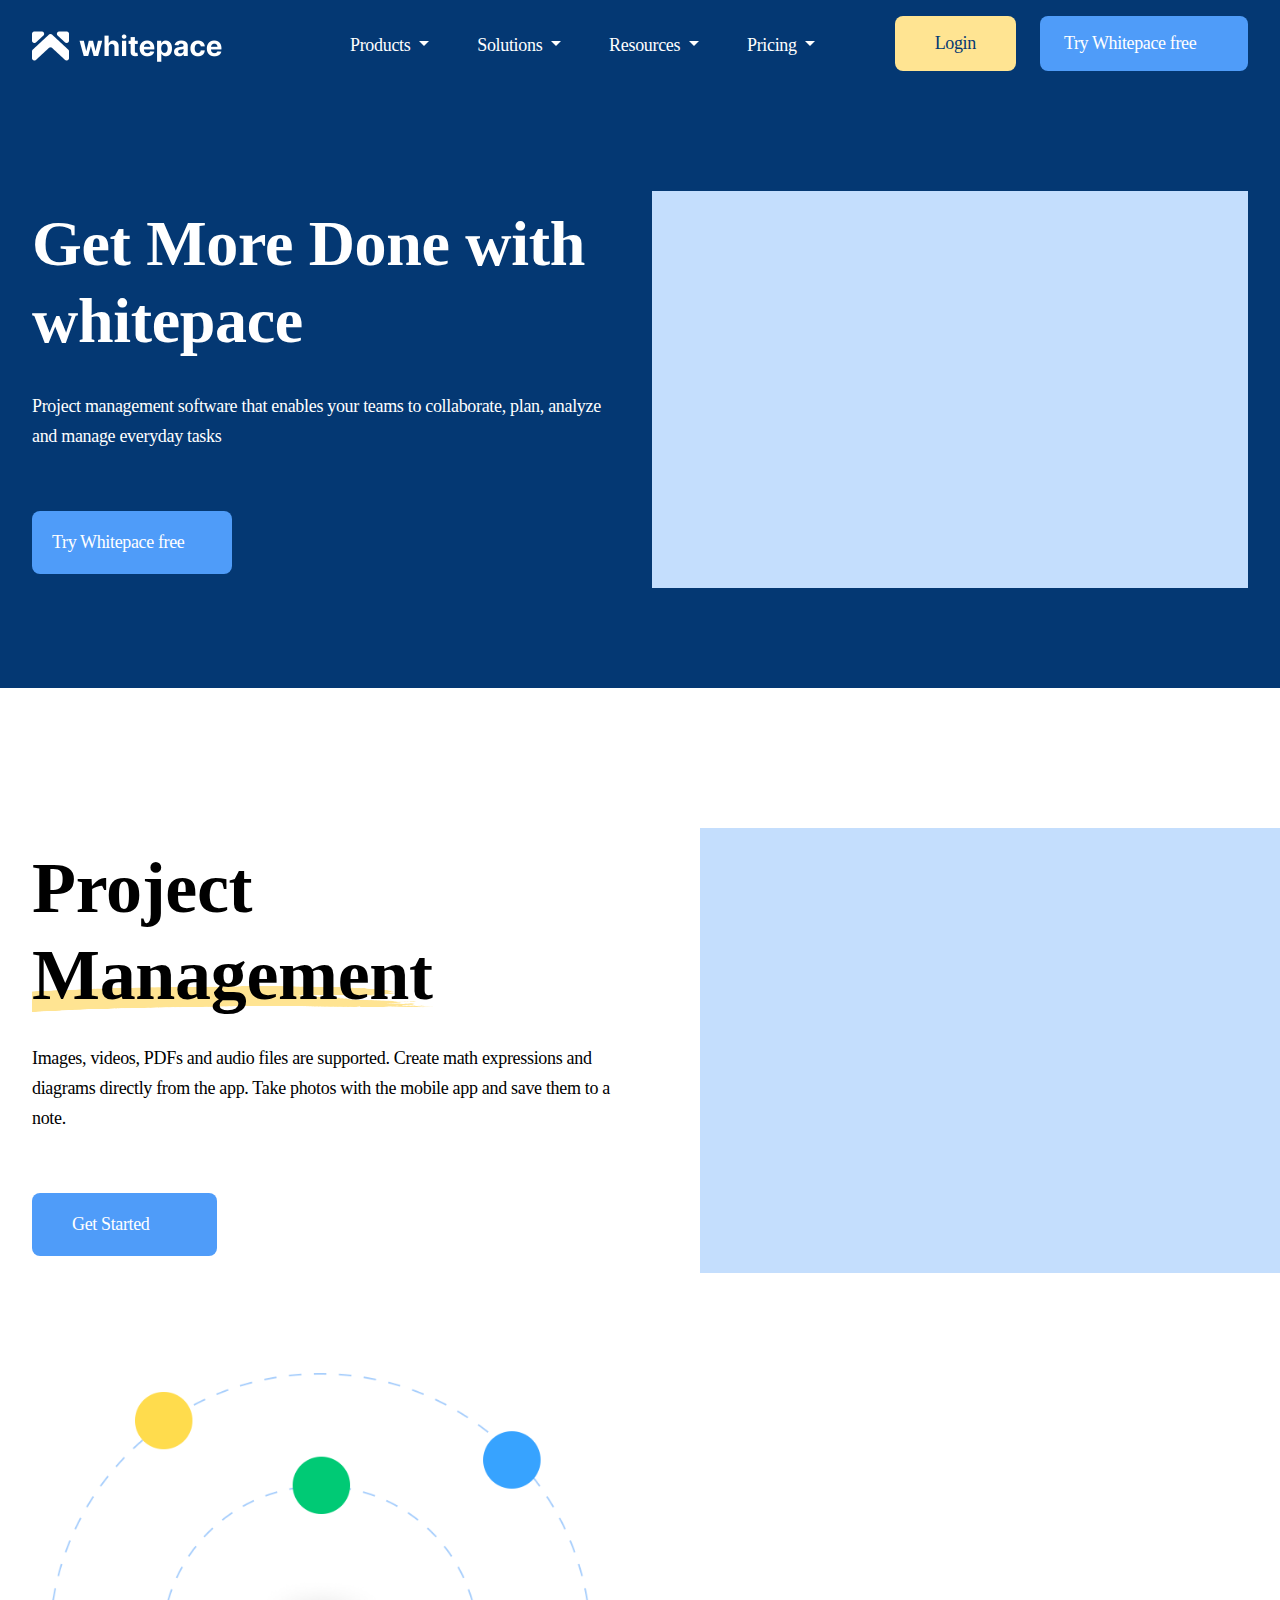
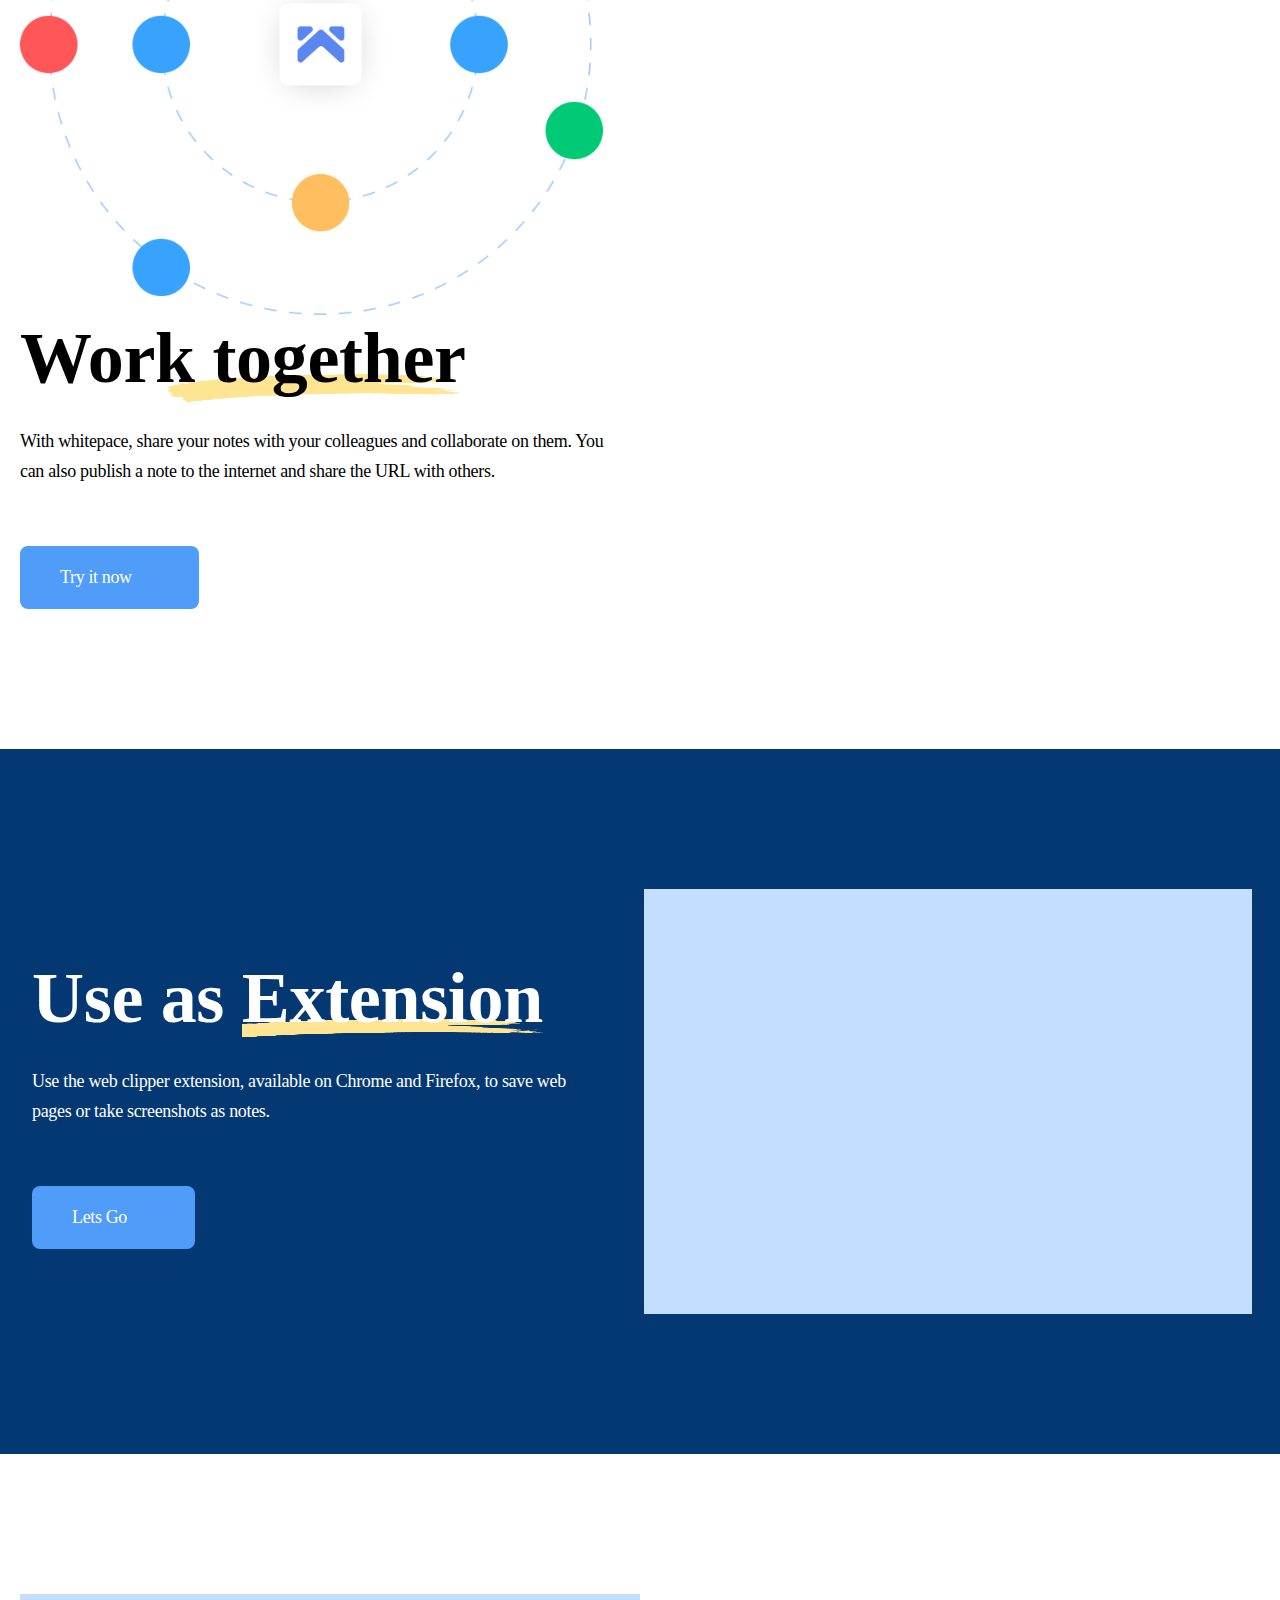
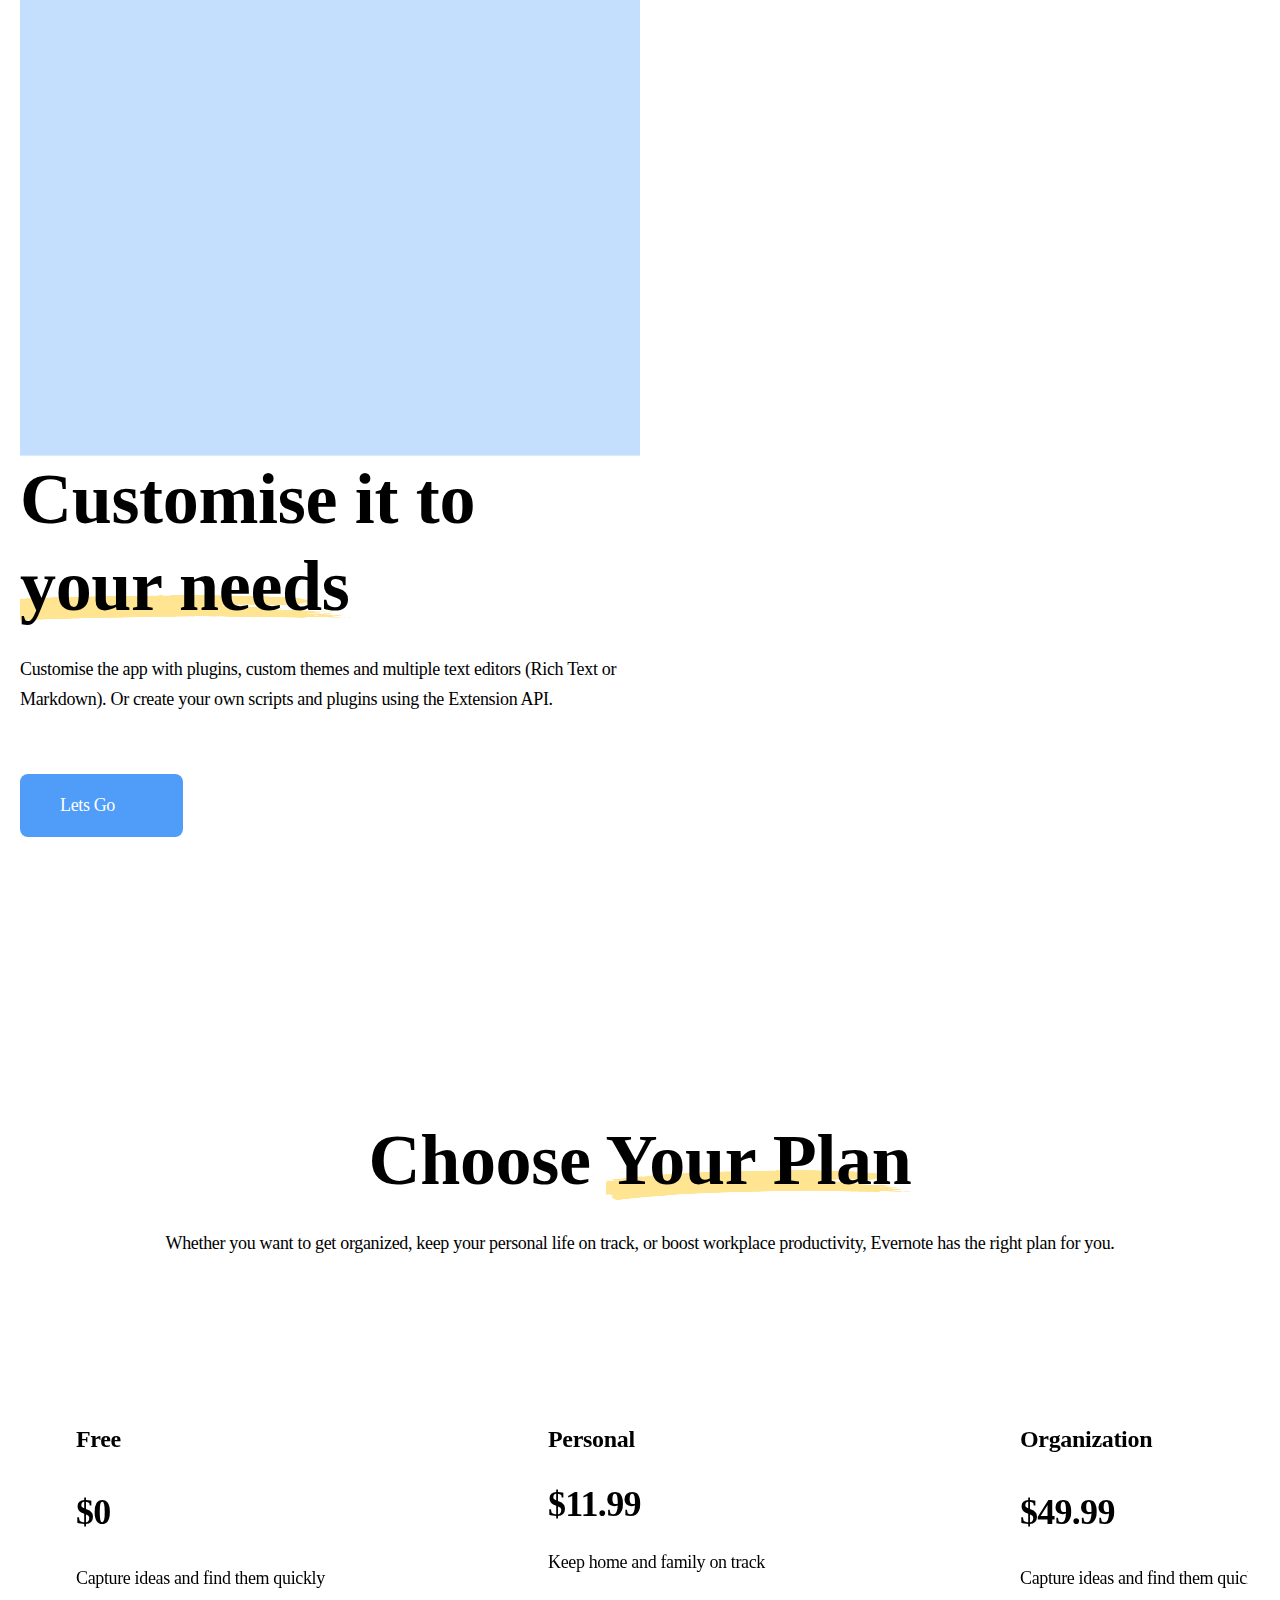
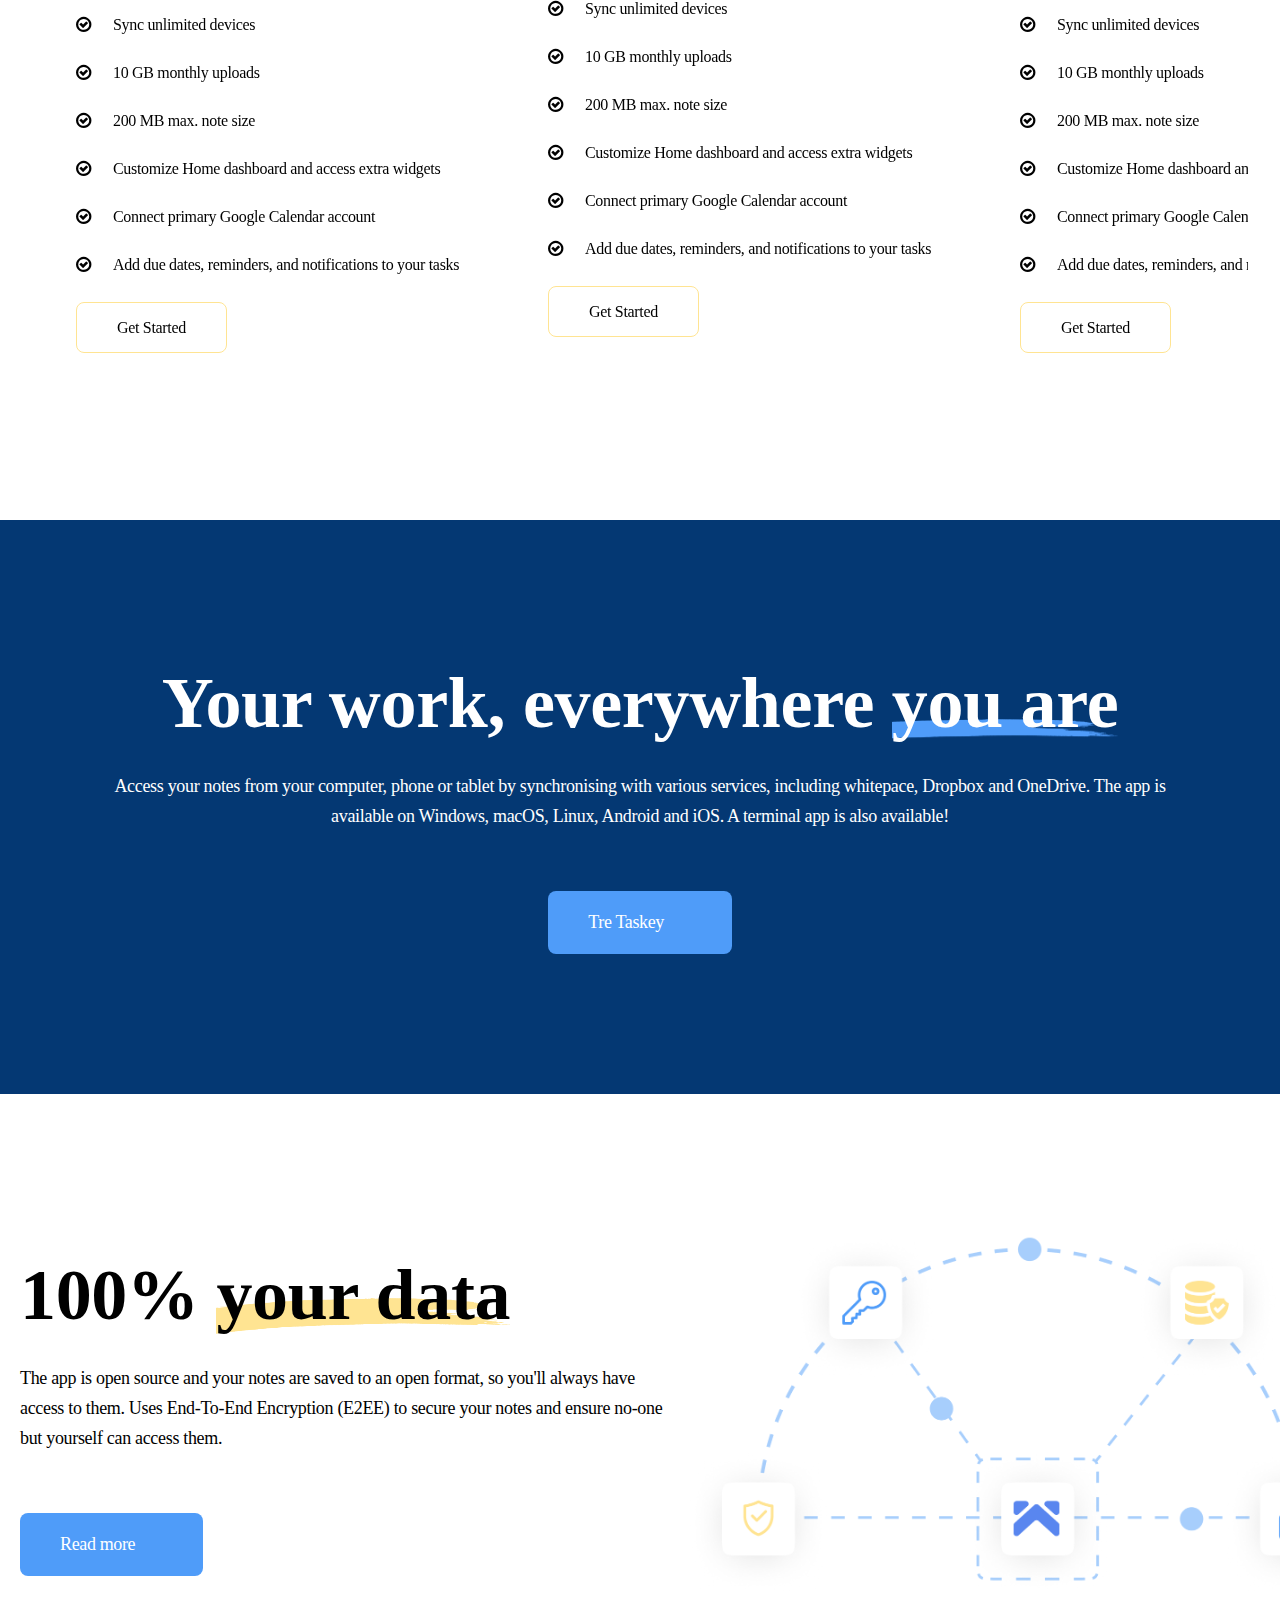
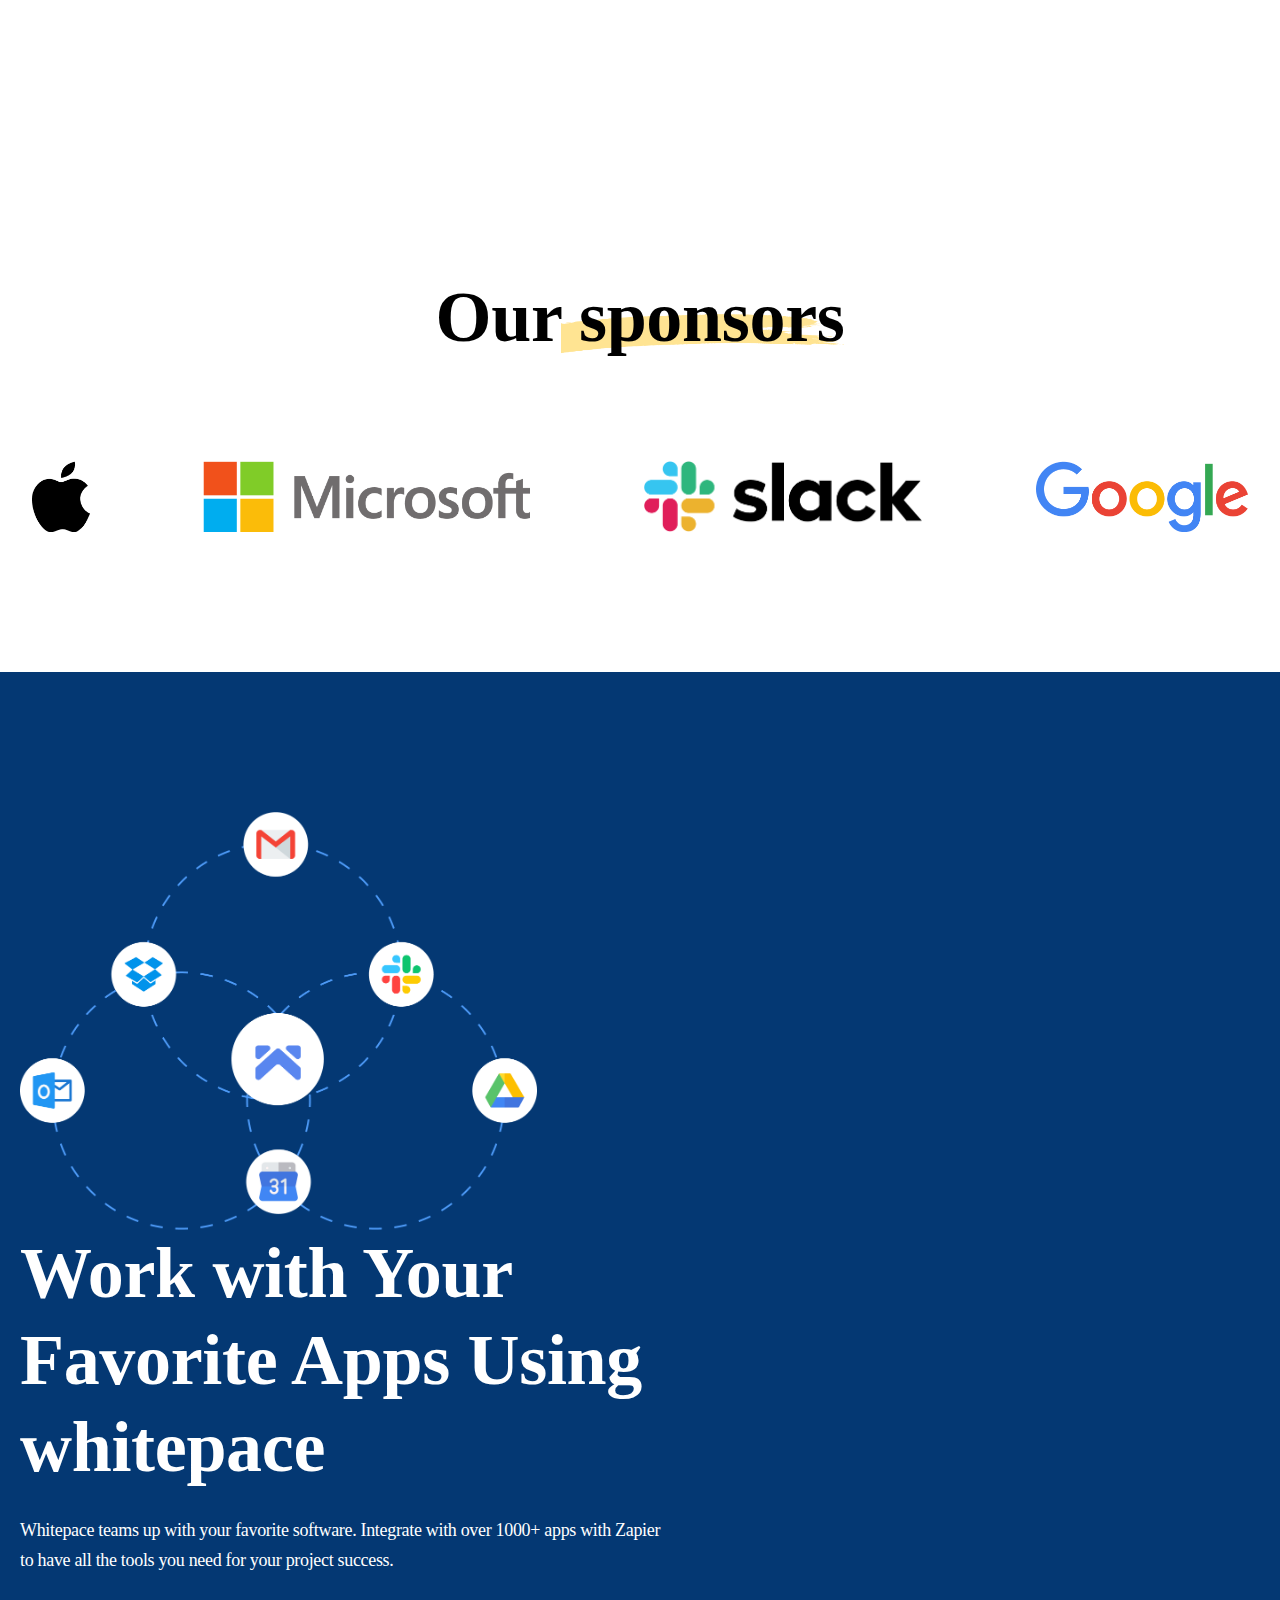
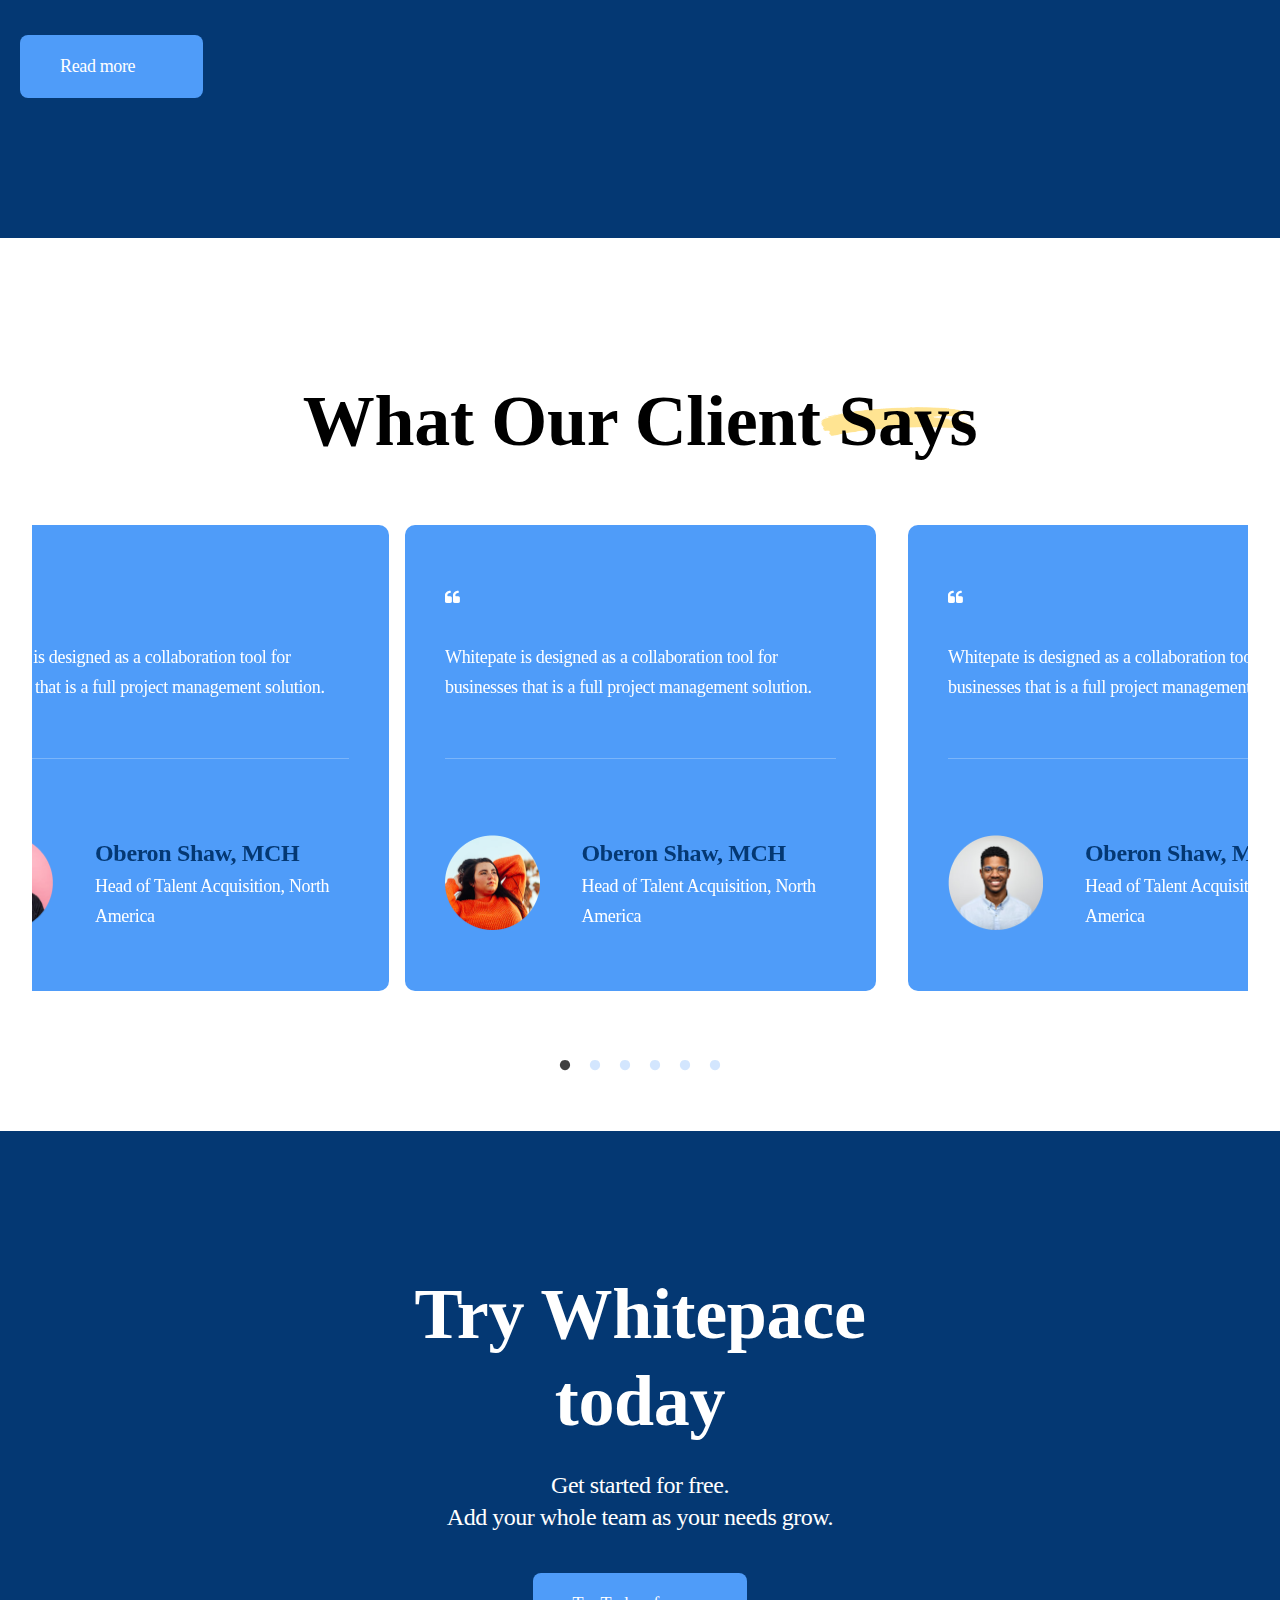
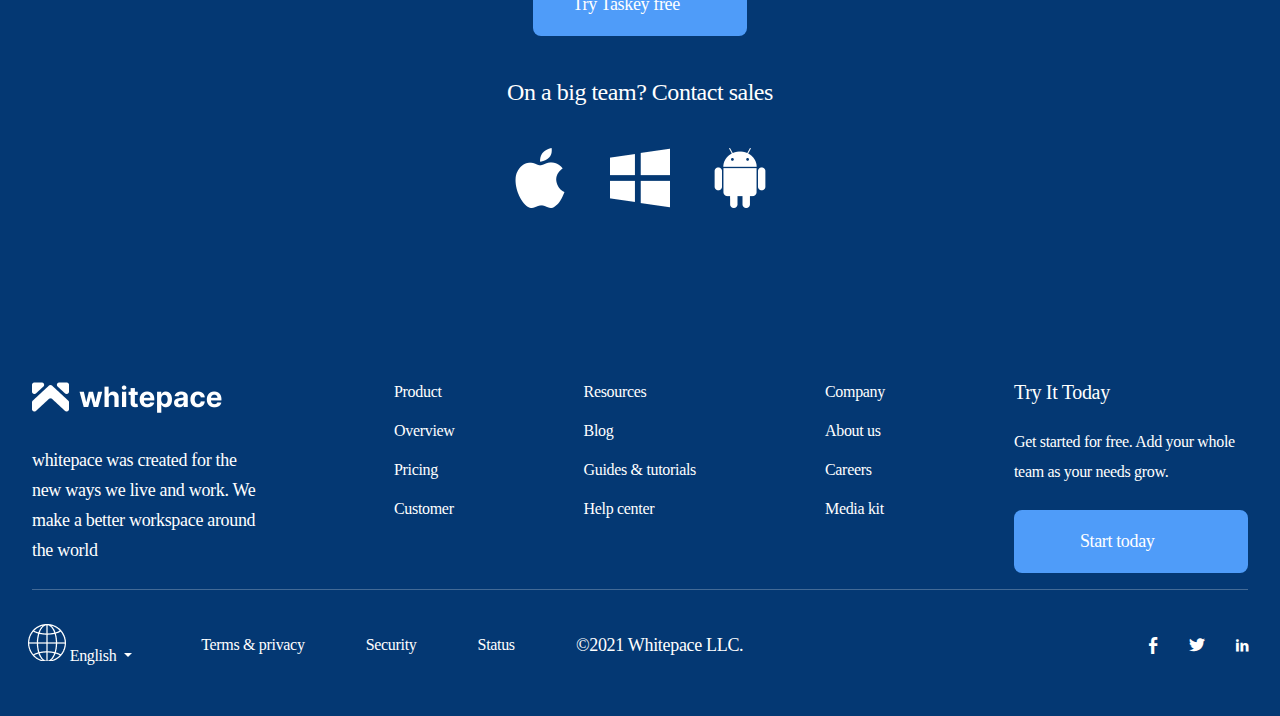
<file: index.html>
<!DOCTYPE html>
<html lang="en">

<head>
    <meta charset="UTF-8">
    <meta http-equiv="X-UA-Compatible" content="IE=edge">
    <meta name="viewport" content="width=device-width, initial-scale=1.0">
    <title>Office</title>
    <link href="https://cdn.jsdelivr.net/npm/bootstrap@5.2.2/dist/css/bootstrap.min.css" rel="stylesheet"
        integrity="sha384-Zenh87qX5JnK2Jl0vWa8Ck2rdkQ2Bzep5IDxbcnCeuOxjzrPF/et3URy9Bv1WTRi" crossorigin="anonymous">
    <link href="bootstrap.min.css" rel="stylesheet">
    <link rel="preconnect" href="https://rsms.me/">
    <link rel="stylesheet" href="https://rsms.me/inter/inter.css">
    <link rel="stylesheet" id="revenuegrid-icons-css"
        href="https://www.salesborgs.ai/wp-content/themes/salesborgs/assets/font-icons/css/fontello.css" type="text/css"
        media="all">
    <link rel="stylesheet" href="slick/slick.css">
    <link rel="stylesheet" href="slick/slick-theme.css">
    <link href="fontello/css/fontello.css" rel="stylesheet">
    <link href="style.css" rel="stylesheet">
    <link href="media.css" rel="stylesheet">
</head>

<body>
    <header>
        <div class="container-fluid">
            <div class="row">
                <div class="col-3 d-flex align-items-center">
                    <a href="#"><img src="image/Logo.png" alt="Logo"></a>
                </div>
                <div class="col-9 d-flex justify-content-between">
                    <nav class="navbar navbar-expand-lg">
                        <ul class="navbar-nav navbar-nav-header">
                            <li class="nav-item dropdown">
                                <a class="nav-link dropdown-toggle" href="#" id="navbarDropdown" role="button"
                                    data-bs-toggle="dropdown" aria-expanded="false">
                                    Products
                                </a>
                                <ul class="dropdown-menu" aria-labelledby="navbarDropdown">
                                    <li><a class="dropdown-item" href="#">Action</a></li>
                                    <li><a class="dropdown-item" href="#">Another action</a></li>
                                    <li><a class="dropdown-item" href="#">Something else here</a></li>
                                </ul>
                            </li>
                            <li class="nav-item dropdown">
                                <a class="nav-link dropdown-toggle" href="#" id="navbarDropdown" role="button"
                                    data-bs-toggle="dropdown" aria-expanded="false">
                                    Solutions
                                </a>
                                <ul class="dropdown-menu" aria-labelledby="navbarDropdown">
                                    <li><a class="dropdown-item" href="#">Action</a></li>
                                    <li><a class="dropdown-item" href="#">Another action</a></li>
                                    <li><a class="dropdown-item" href="#">Something else here</a></li>
                                </ul>
                            </li>
                            <li class="nav-item dropdown">
                                <a class="nav-link dropdown-toggle" href="#" id="navbarDropdown" role="button"
                                    data-bs-toggle="dropdown" aria-expanded="false">
                                    Resources
                                </a>
                                <ul class="dropdown-menu" aria-labelledby="navbarDropdown">
                                    <li><a class="dropdown-item" href="#">Action</a></li>
                                    <li><a class="dropdown-item" href="#">Another action</a></li>
                                    <li><a class="dropdown-item" href="#">Something else here</a></li>
                                </ul>
                            </li>
                            <li class="nav-item dropdown">
                                <a class="nav-link dropdown-toggle" href="#" id="navbarDropdown" role="button"
                                    data-bs-toggle="dropdown" aria-expanded="false">
                                    Pricing
                                </a>
                                <ul class="dropdown-menu" aria-labelledby="navbarDropdown">
                                    <li><a class="dropdown-item" href="#">Action</a></li>
                                    <li><a class="dropdown-item" href="#">Another action</a></li>
                                    <li><a class="dropdown-item" href="#">Something else here</a></li>
                                </ul>
                            </li>
                        </ul>
                    </nav>
                    <div class="d-flex" style="column-gap: 20px;">
                        <div class="d-flex" style="column-gap: 24px;">
                            <div>
                                <a href="#" class="login_btn hide_mbl">Login</a>
                            </div>
                            <div>
                                <a href="#" class="button_group hide_mbl" style="padding: 16px 24px;">Try Whitepace
                                    free</a>
                            </div>
                        </div>
                        <div class="mobMenuBtn">
                            <a href="#">
                                <span class="icon-menu">
                                </span>
                            </a>
                        </div>
                    </div>
                </div>
            </div>
        </div>
    </header>
    <section class="first">
        <div class="container-fluid">
            <div class="row">
                <div class="col-xxl-5 col-lg-6 col-md-12 align-self-center">
                    <div class="text_block_btn">
                        <div class="text_block">
                            <h2>Get More Done with whitepace</h2>
                            <p>Project management software that enables your teams to collaborate,
                                plan, analyze and manage everyday tasks
                            </p>
                        </div>
                        <div>
                            <a href="#" class="button_group" style="padding: 20px;">Try Whitepace free</a>
                        </div>
                    </div>
                </div>
                <div class="col-xxl-7 col-lg-6 col-md-12">
                    <div class="image_block_right">
                        <img src="image/Image-container.png" alt="Image2" class="officeImg">
                    </div>
                </div>
            </div>
        </div>
    </section>
    <section class="second">
        <div class="container-fluid">
            <div class="row">
                <div class="d-flex for_mb">
                    <div class="col-lg-6 col-md-12 text_block_btn">
                        <div class="text_block">
                            <div>
                                <h1>Project</h1>
                                <h1><span class="vector"> Management</span></h1>
                            </div>
                            <p>
                                Images, videos, PDFs and audio files are supported. Create math expressions and diagrams
                                directly from the app. Take photos with the mobile app and save them to a note.
                            </p>
                        </div>
                        <a href="#" class="button_group">Get Started</a>
                    </div>
                    <div class="col-lg-6 col-md-12 image_block_right">
                        <img src="image/Image-container2.png" alt="Image1" class="projectImg">
                    </div>
                </div>
            </div>
        </div>
        </div>
    </section>
    <section class="third">
        <div class="container-fluid">
            <div class="row for_mb">
                <div class="col-lg-6 col-md-12 image_block">
                    <img src="image/WorkImage.png" alt="workImage" class="workImg">
                </div>
                <div class="col-lg-6 col-md-12 text_block_btn">
                    <div class="text_block">
                        <h1 class="vector vector2">
                            Work together
                        </h1>
                        <p>With whitepace, share your notes with your colleagues and collaborate on them.
                            You can also publish a note to the internet and share the URL with others.</p>

                    </div>
                    <div>
                        <a href="#" class="button_group">Try it now</a>
                    </div>
                </div>
            </div>
        </div>
    </section>
    <section class="fourth">
        <div class="container-fluid">
            <div class="row">
                <div class="d-flex for_mb">
                    <div class="col-lg-6 col-md-12 text_block_btn">
                        <div class="text_block">
                            <h1>
                                Use as <span class="vector vector3">Extension</span>
                            </h1>
                            <p>
                                Use the web clipper extension, available on Chrome and Firefox, to save web pages or
                                take
                                screenshots as notes.
                            </p>
                        </div>
                        <div>
                            <a href="#" class="button_group">Lets Go</a>
                        </div>
                    </div>
                    <div class="col-lg-6 col-md-12 image_block_right">
                        <img src="image/Illustration4.png" alt="Image3" class="extensionImg">
                    </div>
                </div>
            </div>
        </div>
    </section>
    <section class="fifth">
        <div class="container-fluid">
            <div class="row for_mb">
                <div class="col-lg-6 col-md-12 image_block">
                    <img src="image/Image container5.png" alt="Image4" class="customiseImg">
                </div>
                <div class="col-lg-6 col-md-12 text_block_btn">
                    <div class="text_block">
                        <h1>
                            Customise it to <span class="vector vector4">your needs</span>
                        </h1>
                        <p>
                            Customise the app with plugins, custom themes and multiple text editors (Rich Text or
                            Markdown).
                            Or create your own scripts and plugins using the Extension API.
                        </p>
                    </div>
                    <div>
                        <a href="#" class="button_group">Lets Go</a>
                    </div>
                </div>
            </div>
        </div>
    </section>
    <section class="sixth">
        <div class="container-fluid">
                <div class="row">
                    <div class="col-12 titleCard">
                        <h1>
                            Choose <span class="vector vector5">Your Plan</span>
                        </h1>
                        <p>
                            Whether you want to get organized, keep your personal life on track, or boost workplace
                            productivity, Evernote has the right plan for you.
                        </p>
                    </div>
                </div>
                <div class="row">
                    <div class="col-12">
                        <div class="cards_slider">
                            <div class="slide">
                                <h5 class="card1-title">Free</h5>
                                <h3 class="card1-subtitle">$0</h3>
                                <p class="card1-text">Capture ideas and find them quickly</p>
                                <div class="card_li">
                                    <ul>
                                        <li>
                                            Sync unlimited devices
                                        </li>
                                        <li>
                                            10 GB monthly uploads
                                        </li>
                                        <li>
                                            200 MB max. note size
                                        </li>
                                        <li>
                                            Customize Home dashboard and access extra widgets
                                        </li>
                                        <li>
                                            Connect primary Google Calendar account
                                        </li>
                                        <li>
                                            Add due dates, reminders, and notifications to your tasks
                                        </li>
                                    </ul>
                                </div>
                                <div>
                                    <a href="#" class="card_button">Get Started</a>
                                </div>
                            </div>
                            <div class="slide">
                                <h5 class="card-title card1-title">Personal</h5>
                                <h3 class="card-subtitle card1-subtitle">$11.99</h3>
                                <p class="card-text card1-text">Keep home and family on track</p>
                                <div class="card_li">
                                    <ul>
                                        <li>
                                            Sync unlimited devices
                                        </li>
                                        <li>
                                            10 GB monthly uploads
                                        </li>
                                        <li>
                                            200 MB max. note size
                                        </li>
                                        <li>
                                            Customize Home dashboard and access extra widgets
                                        </li>
                                        <li>
                                            Connect primary Google Calendar account
                                        </li>
                                        <li>
                                            Add due dates, reminders, and notifications to your tasks
                                        </li>
                                    </ul>
                                </div>
                                <div>
                                    <a href="#" class="card_button">Get Started</a>
                                </div>
                            </div>
                            <div class="slide">
                                <h5 class="card1-title">Organization</h5>
                                <h3 class="card1-subtitle">$49.99</h3>
                                <p class="card1-text">Capture ideas and find them quickly</p>
                                <div class="card_li">
                                    <ul>
                                        <li>
                                            Sync unlimited devices
                                        </li>
                                        <li>
                                            10 GB monthly uploads
                                        </li>
                                        <li>
                                            200 MB max. note size
                                        </li>
                                        <li>
                                            Customize Home dashboard and access extra widgets
                                        </li>
                                        <li>
                                            Connect primary Google Calendar account
                                        </li>
                                        <li>
                                            Add due dates, reminders, and notifications to your tasks
                                        </li>
                                    </ul>
                                </div>
                                <div>
                                    <a href="#" class="card_button">Get Started</a>
                                </div>
                            </div>
                        </div>
                    </div>
                </div>
        </div>
        </div>
    </section>
    <section class="seventh">
        <div class="container-fluid">
            <div class="row">
                <div class="col-12 text_block7_group">
                    <div class="text_block7">
                        <h1>
                            Your work, everywhere <span class="vector vector6">you are</span>
                        </h1>
                        <p>
                            Access your notes from your computer, phone or tablet by synchronising with various
                            services, including whitepace, Dropbox and OneDrive. The app is available on Windows, macOS,
                            Linux,
                            Android and iOS. A terminal app is also available!
                        </p>
                    </div>
                    <div>
                        <a href="#" class="button_group">Tre Taskey</a>
                    </div>
                </div>
            </div>
        </div>
    </section>
    <section class="eighth">
        <div class="container-fluid">
            <div class="row for_mb">
                <div class="col-lg-7 col-md-12 text_block_btn">
                    <div class="text_block">
                        <h1>
                            100% <span class="vector vector7">your data</span>
                        </h1>
                        <p>
                            The app is open source and your notes are saved to an open format, so you'll always have
                            access to them. Uses End-To-End Encryption (E2EE) to secure your notes and ensure no-one but
                            yourself can access them.
                        </p>
                    </div>
                    <div>
                        <a href="#" class="button_group">Read more</a>
                    </div>
                </div>
                <div class="col-lg-5 col-md-12 image_block">
                    <img src="image/Element.png" alt="ImageElement" class="elementImage">
                </div>
            </div>
        </div>
    </section>
    <section class="ninth">
        <div class="container-fluid d-flex flex-column" style="row-gap: 100px;">
            <div class="row">
                <div class="col-12 d-flex flex-column justify-content-center align-items-center">
                    <h1 class="mb-0">
                        Our<span class="vector vector8"> sponsors</span>
                    </h1>
                </div>
            </div>
            <div class="row">
                <div class="col-12 d-flex for_mb">
                    <div>
                        <img src="image/Apple.png" alt="Apple" class="sponsorsImg">
                    </div>
                    <div>
                        <img src="image/microsoft 1.png" alt="Microsoft" class="sponsorsImg">
                    </div>
                    <div>
                        <img src="image/Slack_Technologies_Logo 1.png" alt="Slack" class="sponsorsImg">
                    </div>
                    <div>
                        <img src="image/Group 246.png" alt="Group" class="sponsorsImg">
                    </div>
                </div>
            </div>
        </div>
    </section>
    <section class="tenth">
        <div class="container-fluid">
            <div class="row for_mb">
                <div class="col-lg-5 col-md-12 image_block">
                    <img src="image/Apps.png" alt="ImageApps" class="appsImg">
                </div>
                <div class="col-lg-7 col-md-12 text_block_btn">
                    <div class="text_block">
                        <h1>
                            Work with Your Favorite Apps Using whitepace
                        </h1>
                        <p>
                            Whitepace teams up with your favorite software. Integrate with over 1000+ apps with Zapier
                            to
                            have all the tools you need for your project success.
                        </p>
                    </div>
                    <div>
                        <a href="#" class="button_group">Read more</a>
                    </div>
                </div>
            </div>
        </div>
    </section>
    <section class="eleventh">
        <div class="container-fluid">
            <div class="row d-flex flex-column" style="row-gap: 60px;">
                <div class="col-12 title_Clients">
                    <h1>
                        What Our Client<span class="vector vector9"> Says</span>
                    </h1>
                </div>
                <div class="col-12">
                    <div class="rev_slider mb-0">
                        <div class="slide me-3">
                            <div class="rev_slide_block">
                                <div class="rev_slide_block1">
                                    <div class="slide_icon">
                                        <div></div>
                                        <p class="card-subtitle">Whitepate is designed as a collaboration tool
                                            for
                                            businesses
                                            that is a full project management solution.</p>
                                    </div>
                                    <hr>
                                </div>
                                <div class="rev_slide_block2">
                                    <div><img src="image/Avater-3.png" class="avatar"></div>
                                    <div>
                                        <p class="name">Oberon Shaw, MCH</p>
                                        <p>Head of Talent Acquisition, North America</p>
                                    </div>
                                </div>
                            </div>
                        </div>
                        <div class="slide me-3 ms-3">
                            <div class="rev_slide_block">
                                <div class="rev_slide_block1">
                                    <div class="slide_icon">
                                        <div></div>
                                        <p class="card-subtitle">Whitepate is designed as a collaboration tool
                                            for
                                            businesses
                                            that is a full project management solution.</p>
                                    </div>
                                    <hr>
                                </div>
                                <div class="rev_slide_block2">
                                    <div><img src="image/Avater-2.png" class="avatar"></div>
                                    <div>
                                        <p class="name">Oberon Shaw, MCH</p>
                                        <p>Head of Talent Acquisition, North America</p>
                                    </div>
                                </div>
                            </div>
                        </div>
                        <div class="slide ms-3">
                            <div class="rev_slide_block">
                                <div class="rev_slide_block1">
                                    <div class="slide_icon">
                                        <div></div>
                                        <p class="card-subtitle">Whitepate is designed as a collaboration tool
                                            for
                                            businesses
                                            that is a full project management solution.</p>
                                    </div>
                                    <hr>
                                </div>
                                <div class="rev_slide_block2">
                                    <div><img src="image/Avater-1.png" class="avatar"></div>
                                    <div>
                                        <p class="name">Oberon Shaw, MCH</p>
                                        <p>Head of Talent Acquisition, North America</p>
                                    </div>
                                </div>
                            </div>
                        </div>
                        <div class="slide ms-3 me-3">
                            <div class="rev_slide_block">
                                <div class="rev_slide_block1">
                                    <div class="slide_icon">
                                        <div></div>
                                        <p class="card-subtitle">Whitepate is designed as a collaboration tool
                                            for
                                            businesses
                                            that is a full project management solution.</p>
                                    </div>
                                    <hr>
                                </div>
                                <div class="rev_slide_block2">
                                    <div><img src="image/Avater-3.png" class="avatar"></div>
                                    <div>
                                        <p class="name">Oberon Shaw, MCH</p>
                                        <p>Head of Talent Acquisition, North America</p>
                                    </div>
                                </div>
                            </div>
                        </div>
                        <div class="slide me-3 ms-3">
                            <div class="rev_slide_block">
                                <div class="rev_slide_block1">
                                    <div class="slide_icon">
                                        <div></div>
                                        <p class="card-subtitle">Whitepate is designed as a collaboration tool
                                            for
                                            businesses
                                            that is a full project management solution.</p>
                                    </div>
                                    <hr>
                                </div>
                                <div class="rev_slide_block2">
                                    <div><img src="image/Avater-2.png" class="avatar"></div>
                                    <div>
                                        <p class="name">Oberon Shaw, MCH</p>
                                        <p>Head of Talent Acquisition, North America</p>
                                    </div>
                                </div>
                            </div>
                        </div>
                        <div class="slide me-3 ms-3">
                            <div class="rev_slide_block">
                                <div class="rev_slide_block1">
                                    <div class="slide_icon">
                                        <div></div>
                                        <p class="card-subtitle">Whitepate is designed as a collaboration tool
                                            for
                                            businesses
                                            that is a full project management solution.</p>
                                    </div>
                                    <hr>
                                </div>
                                <div class="rev_slide_block2">
                                    <div><img src="image/Avater-1.png" class="avatar"></div>
                                    <div>
                                        <p class="name">Oberon Shaw, MCH</p>
                                        <p>Head of Talent Acquisition, North America</p>
                                    </div>
                                </div>
                            </div>
                        </div>
                    </div>
                </div>
            </div>
        </div>
    </section>
    <section class="twelfth">
        <div class="container-fluid">
            <div class="row">
                <div class="col-12 before-futer">
                    <div class="text_block">
                        <h1>
                            Try Whitepace today
                        </h1>
                        <div>
                            <p class="mb-0">
                                Get started for free.
                            </p>
                            <p>
                                Add your whole team as your needs grow.
                            </p>
                        </div>
                    </div>
                    <div>
                        <a href="#" class="button_group">Try Taskey free</a>
                    </div>
                    <div>
                        <p>
                            On a big team? Contact sales
                        </p>
                    </div>
                    <div class="d-flex justify-content-center" style="column-gap: 40px;">
                        <img src="image/apple-black-logo 2.png" alt="AppleLogo" class="imageLogo">
                        <img src="image/windows-logo 1.png" alt="WindowsLogo" class="imageLogo">
                        <img src="image/android-logo 1.png" alt="androidLogo" class="imageLogo">
                    </div>
                </div>
            </div>
        </div>
    </section>
    <footer>
        <div class="container-fluid">
            <div class="row">
                <div class="col-12 d-flex for_mb">
                    <div class="footer-bloc">
                        <img src="image/Logo.png" alt="Logo" class="footer-image mb-3">
                        <p>
                            whitepace was created for the new ways we live and work. We make a better workspace around
                            the world
                        </p>
                    </div>
                    <div class="footer-bloc">
                        <div><a href="#">Product</a></div>
                        <div><a href="#">Overview</a></div>
                        <div><a href="#">Pricing</a></div>
                        <div><a href="#">Customer</a></div>
                    </div>
                    <div class="footer-bloc">
                        <div><a href="#">Resources</a></div>
                        <div><a href="#">Blog</a></div>
                        <div><a href="#">Guides & tutorials</a></div>
                        <div><a href="#">Help center</a></div>
                    </div>
                    <div class="footer-bloc">
                        <div><a href="#">Company</a></div>
                        <div><a href="#">About us</a></div>
                        <div><a href="#">Careers</a></div>
                        <div><a href="#">Media kit</a></div>
                    </div>
                    <div class="footer-bloc2">
                        <h5 class="mb-0">
                            Try It Today
                        </h5>
                        <p class="mb-0" style="font-size: 16px;">
                            Get started for free.
                            Add your whole team as your needs grow.
                        </p>
                        <div>
                            <a href="#" class="button_group">Start today</a>
                        </div>
                    </div>
                </div>
                <div class="col-12">
                    <hr>
                </div>
            </div>
            <div class="row footer-bloc3">
                <div class="col-lg-7 col-md-12 navbar-footer">
                    <nav class="navbar navbar-expand-lg">
                        <div class="collapse navbar-collapse" id="navbarSupportedContent">
                            <ul class="navbar-nav me-auto mb-2 mb-lg-0">
                                <li class="nav-item dropdown">
                                    <a class="nav-link footer-navlink dropdown-toggle" href="#" role="button"
                                        data-bs-toggle="dropdown" aria-expanded="false">
                                        English
                                    </a>
                                    <ul class="dropdown-menu">
                                        <li><a class="dropdown-item" href="#">Ukrainian</a></li>
                                        <li><a class="dropdown-item" href="#">Another</a></li>
                                </li>
                            </ul>
                        </div>
                    </nav>
                    <div><a href="#">Terms & privacy</a></div>
                    <div><a href="#">Security</a></div>
                    <div><a href="#">Status</a></div>
                    <p>©2021 Whitepace LLC.</p>
                </div>
                <div class="col-lg-5 col-md-12 messengers">
                    <div><a href="#" class="facebook"></a></div>
                    <div><a href="#" class="twitter"></a></div>
                    <div><a href="#" class="linkedin"></a></div>
                </div>
            </div>
        </div>
    </footer>
    <script src="bootstrap.min.js"></script>
    <script src="https://cdn.jsdelivr.net/npm/bootstrap@5.2.2/dist/js/bootstrap.bundle.min.js"
        integrity="sha384-OERcA2EqjJCMA+/3y+gxIOqMEjwtxJY7qPCqsdltbNJuaOe923+mo//f6V8Qbsw3"
        crossorigin="anonymous"></script>
    <script src="slick/jquery.min.js"></script>
    <script src="slick/slick.min.js"></script>
    <script src="js/main.js"></script>
</body>

</html>
</file>
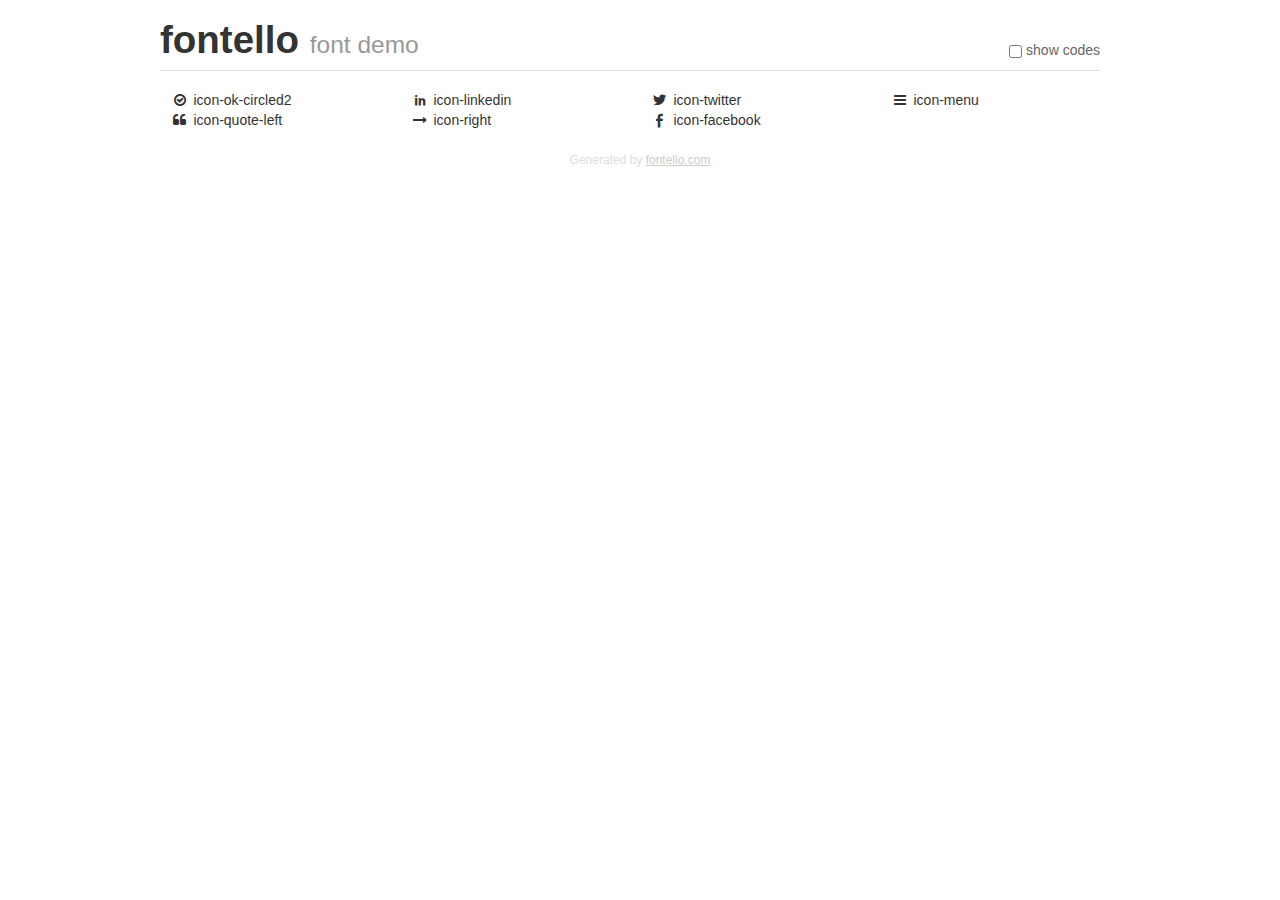
<file: fontello/demo.html>
<!DOCTYPE html>
<html>
  <head>
  <!--[if lt IE 9]><script language="javascript" type="text/javascript" src="//html5shim.googlecode.com/svn/trunk/html5.js"></script><![endif]-->
  <meta charset="UTF-8">
  <style>
    html {
      font-size: 100%;
      -webkit-text-size-adjust: 100%;
      -ms-text-size-adjust: 100%;
    }
    a:focus {
      outline: thin dotted #333;
      outline: 5px auto -webkit-focus-ring-color;
      outline-offset: -2px;
    }
    a:hover,
    a:active {
      outline: 0;
    }
    input {
      margin: 0;
      font-size: 100%;
      vertical-align: middle;
      *overflow: visible;
      line-height: normal;
    }
    input::-moz-focus-inner {
      padding: 0;
      border: 0;
    }
    body {
      margin: 0;
      font-family: "Helvetica Neue", Helvetica, Arial, sans-serif;
      font-size: 14px;
      line-height: 20px;
      color: #333;
      background-color: #fff;
    }
    a {
      color: #08c;
      text-decoration: none;
    }
    a:hover {
      color: #005580;
      text-decoration: underline;
    }
    .row {
      margin-left: -20px;
      *zoom: 1;
    }
    .row:before,
    .row:after {
      display: table;
      content: "";
      line-height: 0;
    }
    .row:after {
      clear: both;
    }
    .span3 {
      float: left;
      min-height: 1px;
      margin-left: 20px;
      width: 220px;
    }
    .container {
      width: 940px;
      margin-right: auto;
      margin-left: auto;
      *zoom: 1;
    }
    .container:before,
    .container:after {
      display: table;
      content: "";
      line-height: 0;
    }
    .container:after {
      clear: both;
    }
    small {
      font-size: 85%;
    }
    h1 {
      margin: 10px 0;
      font-family: inherit;
      font-weight: bold;
      line-height: 20px;
      color: inherit;
      text-rendering: optimizelegibility;
      line-height: 40px;
      font-size: 38.5px;
    }
    h1 small {
      font-weight: normal;
      line-height: 1;
      color: #999;
      font-size: 24.5px;
    }

    body {
      margin-top: 90px;
    }
    .header {
      position: fixed;
      top: 0;
      left: 50%;
      margin-left: -480px;
      background-color: #fff;
      border-bottom: 1px solid #ddd;
      padding-top: 10px;
      z-index: 10;
    }
    .footer {
      color: #ddd;
      font-size: 12px;
      text-align: center;
      margin-top: 20px;
    }
    .footer a {
      color: #ccc;
      text-decoration: underline;
    }
    .the-icons {
      font-size: 14px;
      line-height: 24px;
    }
    .switch {
      position: absolute;
      right: 0;
      bottom: 10px;
      color: #666;
    }
    .switch input {
      margin-right: 0.3em;
    }
    .codesOn .i-name {
      display: none;
    }
    .codesOn .i-code {
      display: inline;
    }
    .i-code {
      display: none;
    }
    @font-face {
      font-family: 'fontello';
      src: url('./font/fontello.eot?49413071');
      src: url('./font/fontello.eot?49413071#iefix') format('embedded-opentype'),
           url('./font/fontello.woff?49413071') format('woff'),
           url('./font/fontello.ttf?49413071') format('truetype'),
           url('./font/fontello.svg?49413071#fontello') format('svg');
      font-weight: normal;
      font-style: normal;
    }
    .demo-icon {
      font-family: "fontello";
      font-style: normal;
      font-weight: normal;
      speak: never;
     
      display: inline-block;
      text-decoration: inherit;
      width: 1em;
      margin-right: .2em;
      text-align: center;
      /* opacity: .8; */
     
      /* For safety - reset parent styles, that can break glyph codes*/
      font-variant: normal;
      text-transform: none;
     
      /* fix buttons height, for twitter bootstrap */
      line-height: 1em;
     
      /* Animation center compensation - margins should be symmetric */
      /* remove if not needed */
      margin-left: .2em;
     
      /* You can be more comfortable with increased icons size */
      /* font-size: 120%; */
     
      /* Font smoothing. That was taken from TWBS */
      -webkit-font-smoothing: antialiased;
      -moz-osx-font-smoothing: grayscale;
     
      /* Uncomment for 3D effect */
      /* text-shadow: 1px 1px 1px rgba(127, 127, 127, 0.3); */
    }
    </style>
    <link rel="stylesheet" href="css/animation.css"><!--[if IE 7]><link rel="stylesheet" href="css/" + font.fontname + "-ie7.css"><![endif]-->
    <script>
      function toggleCodes(on) {
        var obj = document.getElementById('icons');
      
        if (on) {
          obj.className += ' codesOn';
        } else {
          obj.className = obj.className.replace(' codesOn', '');
        }
      }
    </script>
  </head>
  <body>
    <div class="container header">
      <h1>fontello <small>font demo</small></h1>
      <label class="switch">
        <input type="checkbox" onclick="toggleCodes(this.checked)">show codes
      </label>
    </div>
    <div class="container" id="icons">
      <div class="row">
        <div class="span3" title="Code: 0xe800">
          <i class="demo-icon icon-ok-circled2">&#xe800;</i> <span class="i-name">icon-ok-circled2</span><span class="i-code">0xe800</span>
        </div>
        <div class="span3" title="Code: 0xe801">
          <i class="demo-icon icon-linkedin">&#xe801;</i> <span class="i-name">icon-linkedin</span><span class="i-code">0xe801</span>
        </div>
        <div class="span3" title="Code: 0xe802">
          <i class="demo-icon icon-twitter">&#xe802;</i> <span class="i-name">icon-twitter</span><span class="i-code">0xe802</span>
        </div>
        <div class="span3" title="Code: 0xf0c9">
          <i class="demo-icon icon-menu">&#xf0c9;</i> <span class="i-name">icon-menu</span><span class="i-code">0xf0c9</span>
        </div>
      </div>
      <div class="row">
        <div class="span3" title="Code: 0xf10d">
          <i class="demo-icon icon-quote-left">&#xf10d;</i> <span class="i-name">icon-quote-left</span><span class="i-code">0xf10d</span>
        </div>
        <div class="span3" title="Code: 0xf178">
          <i class="demo-icon icon-right">&#xf178;</i> <span class="i-name">icon-right</span><span class="i-code">0xf178</span>
        </div>
        <div class="span3" title="Code: 0xf300">
          <i class="demo-icon icon-facebook">&#xf300;</i> <span class="i-name">icon-facebook</span><span class="i-code">0xf300</span>
        </div>
      </div>
    </div>
    <div class="container footer">Generated by <a href="https://fontello.com">fontello.com</a></div>
  </body>
</html>
</file>
<file: fontello/css/fontello.css>
@font-face {
  font-family: 'fontello';
  src: url('../font/fontello.eot?71731933');
  src: url('../font/fontello.eot?71731933#iefix') format('embedded-opentype'),
       url('../font/fontello.woff2?71731933') format('woff2'),
       url('../font/fontello.woff?71731933') format('woff'),
       url('../font/fontello.ttf?71731933') format('truetype'),
       url('../font/fontello.svg?71731933#fontello') format('svg');
  font-weight: normal;
  font-style: normal;
}
/* Chrome hack: SVG is rendered more smooth in Windozze. 100% magic, uncomment if you need it. */
/* Note, that will break hinting! In other OS-es font will be not as sharp as it could be */
/*
@media screen and (-webkit-min-device-pixel-ratio:0) {
  @font-face {
    font-family: 'fontello';
    src: url('../font/fontello.svg?71731933#fontello') format('svg');
  }
}
*/
[class^="icon-"]:before, [class*=" icon-"]:before {
  font-family: "fontello";
  font-style: normal;
  font-weight: normal;
  speak: never;

  display: inline-block;
  text-decoration: inherit;
  width: 1em;
  margin-right: .2em;
  text-align: center;
  /* opacity: .8; */

  /* For safety - reset parent styles, that can break glyph codes*/
  font-variant: normal;
  text-transform: none;

  /* fix buttons height, for twitter bootstrap */
  line-height: 1em;

  /* Animation center compensation - margins should be symmetric */
  /* remove if not needed */
  margin-left: .2em;

  /* you can be more comfortable with increased icons size */
  /* font-size: 120%; */

  /* Font smoothing. That was taken from TWBS */
  -webkit-font-smoothing: antialiased;
  -moz-osx-font-smoothing: grayscale;

  /* Uncomment for 3D effect */
  /* text-shadow: 1px 1px 1px rgba(127, 127, 127, 0.3); */
}

.icon-ok-circled2:before { content: '\e800'; } /* '' */
.icon-linkedin:before { content: '\e801'; } /* '' */
.icon-twitter:before { content: '\e802'; } /* '' */
.icon-menu:before { content: '\f0c9'; } /* '' */
.icon-quote-left:before { content: '\f10d'; } /* '' */
.icon-right:before { content: '\f178'; } /* '' */
.icon-facebook:before { content: '\f300'; } /* '' */
</file>
<file: style.css>
html {
    overflow-x: hidden;
}


body {
    font-family: 'Inter';
    font-style: normal;
    letter-spacing: -0.02em;
}

header {
    background-color: #043873;
    display: flex;
    flex-direction: row;
    align-items: center;
    height: auto;
    max-width: 1920px;
    padding: 16px 220px;
    font-size: 18px;
}

header img {
    max-width: 191px;
    max-height: 34px;
}

a {
    text-decoration: none;
    outline: none;
    color: white;
}

p {
    font-weight: 400;
    font-size: 18px;
    line-height: 30px;
    padding: 0px;
    margin: 0px;
}

h1 {
    font-size: 72px;
    font-weight: 700;
    line-height: 87px;
    padding: 0px;
    margin: 0px;
}

.container-fluid {
    padding: 0px;
}

.navbar-nav-header {
    column-gap: 32px;
}

.dropdown-menu a:hover {
    color: #FFE492;
    background-color: #043873;
}

.login_btn {
    display: flex;
    justify-content: center;
    align-items: center;
    background: #FFE492;
    color: #043873;
    border-radius: 8px;
    padding: 16px 40px;
    font-family: 'Inter';
    font-style: normal;
    font-weight: 500;
    font-size: 18px;
    line-height: 23px;
    letter-spacing: -0.02em;
    cursor: pointer;
    transition: all 0.5s ease;
    white-space: nowrap;
}

.login_btn:hover {
    background-color: #4F9CF9;
    color: white;
}

.button_group {
    display: flex;
    justify-content: center;
    align-items: center;
    background: #4F9CF9;
    border-radius: 8px;
    padding: 20px 40px;
    font-family: 'Inter';
    font-style: normal;
    font-weight: 500;
    font-size: 18px;
    line-height: 23px;
    letter-spacing: -0.02em;
    cursor: pointer;
    transition: all 0.5s ease;
    white-space: nowrap;
}

.button_group::after {
    content: '\e86c';
    font-family: "fontello";
    padding-left: 10px;
    color: white;
    text-align: center;
}

.button_group:hover {
    background-color: #FFE492;
    color: #043873;
}

.button_group:hover::after {
    color: #043873;
    transition: all 0.5s ease;
}

h2 {
    font-weight: 700;
    font-size: 64px;
    line-height: 77px;
}

#navbarDropdown {
    color: white;
}

.mobMenuBtn {
    display: none;
}

.icon-menu::before {
    content: '\e873';
}

/* .text_center {
    text-align: center;
} */

.text_block_btn {
    display: flex;
    flex-direction: column;
    align-items: flex-start;
    row-gap: 60px;
    align-self: center;
    padding: 0px;
}

.text_block {
    display: flex;
    flex-direction: column;
    row-gap: 24px;
}

.image_block_right {
    display: flex;
    justify-content: end;
}

.for_mb {
    column-gap: 60px;
}

section {
    display: flex;
    flex-direction: row;
    align-items: center;
    max-width: 1920px;
}

.first {
    padding: 140px 220px;
    background-color: #043873;
    color: white;

}

.first .text_block_btn {
    max-width: 656px;
}

.vector {
    background-image: url(image/Group.png);
    background-repeat: no-repeat;
    background-position: bottom right;
    background-size: 482.21px 29.38px;

}

.vector2 {
    background-size: 298.36px 28.81px;
    background-position: bottom center;
}

.vector3 {
    background-size: 333px 19px;
}

.vector4 {
    background-size: 447.44px 31.47px;
}

.vector5 {
    background-size: 316.92px 30.11px;
}

.vector6 {
    background-image: url(image/Vector.png);
    background-size: 312.23px 23.96px;
}

.vector7 {
    background-size: 326.15px 36.56px;
}

.vector8 {
    background-size: 326.15px 42.47px;
}

.vector9 {
    background-size: contain;
    background-position: center;
}

.officeImg {
    width: 100%;
    max-width: 824px;
    max-height: auto;
    background: #C4DEFD;
}

.second {
    padding: 140px 220px 100px;
    color: black;
    background-color: white;
}

.second .text_block_btn {
    max-width: 672px;
}

.projectImg {
    width: 100%;
    max-width: 748px;
    height: auto;
    background: #C4DEFD;
}

.third {
    padding: 0px 220px 140px;
    color: black;
    background-color: white;
}

.third .image_block {
    padding: 0px;
}

.third .text_block_btn {
    max-width: 670px;
}

.workImg {
    width: 100%;
    max-width: 710px;
    height: auto;
}

.fourth {
    padding: 140px 220px;
    color: white;
    background-color: #043873;
}

.fourth .text_block_btn {
    max-width: 697px;
}

.extensionImg {
    width: 100%;
    max-width: 686px;
    height: auto;
}

.fifth {
    padding: 140px 220px;
    color: black;
    background-color: white;
}

.fifth .image_block {
    padding: 0px;
}

.fifth .text_block_btn {
    max-width: 669px;
}

.customiseImg {
    width: 100%;
    max-width: 714px;
    height: auto;
}

.sixth {
    padding: 140px 220px;
    color: black;
    background-color: white;
}

.titleCard {
    display: flex;
    flex-direction: column;
    row-gap: 24px;
    width: 100%;
    max-width: 1481px;
    height: auto;
    text-align: center;
    padding-bottom: 123px;
}

.cards_slider .slide {
    display: flex;
    flex-direction: column;
    justify-content: center;
    align-items: flex-start;
    padding: 40px 44px;
    border-color: #FFE492;
    row-gap: 25px;
    min-width: 472px;
}

.card_li ul {
    display: flex;
    flex-direction: column;
    list-style: none;
    padding: 0;
    row-gap: 28px;
    column-gap: 19p;

}

.card_li li {
    font-weight: 400;
    font-size: 16px;
    line-height: 20px;
    letter-spacing: -0.02em;
    margin-left: 37px;
}

.card_li {
    width: 100%;
    max-width: 384px;
    height: auto;
    position: relative;
}

.card_li li::before {
    content: '\e800';
    font-family: "fontello";
    position: absolute;
    padding-right: 19px;
    font-size: 18px;
    left: 0px;
}

.card_button {
    padding: 16px 40px;
    font-weight: 500;
    font-size: 16px;
    line-height: 19px;
    border: 1px solid #FFE492;
    border-radius: 8px;
    cursor: pointer;
    background-color: white;
    color: black;
}

/* .cards_slider {
    display: flex;
    justify-content: space-between;
    column-gap: 32px;
    max-width: 1481px;
    max-height: 761px;
} */

.cards_slider .slide:hover {
    background-color: #043873;
    color: white;
    border: none;
}

.cards_slider .slide:hover h3 {
    color: #FFE492;
}

.cards_slider .slide:hover li::before {
    content: '\e800';
    font-family: "fontello";
    color: #FFE492;
}

.cards_slider .slide:hover a {
    color: white;
}

.cards_slider .slide:hover .card_button {
    background-color: #4F9CF9;
    border: none;
    transition: all 0.5s ease;
}


.cards_slider .slide .card_button:hover {
    background-color: #FFE492;
    color: #043873;
    transition: all 0.5s ease;
}

.card1-title {
    font-weight: 600;
    font-size: 24px;
    line-height: 36px;
}

.card1-subtitle {
    font-weight: 700;
    font-size: 36px;
    line-height: 44px;
    letter-spacing: -0.02em;
}

.card1-text {
    font-weight: 500;
    line-height: 23px;
    letter-spacing: -0.02em;
}

.seventh {
    padding: 140px 220px;
    color: white;
    background-color: #043873;
}

.text_block7 {
    display: flex;
    flex-direction: column;
    width: 100%;
    max-width: 1076px;
    height: auto;
    row-gap: 24px;
    text-align: center;
}

.text_block7_group {
    display: flex;
    flex-direction: column;
    align-items: center;
    row-gap: 60px;
    padding: 0px;
}

.eighth {
    padding: 140px 220px;
    color: black;
    background-color: white;
}

.eighth .text_block_btn {
    max-width: 800px;
}

.eighth .for_mb {
    column-gap: 0px;
}

.elementImage {
    max-width: 681px;
    height: auto;
}

.ninth {
    padding: 140px 220px;
    color: black;
    background-color: white;
}

.ninth .for_mb {
    justify-content: space-between;
}

.sponsorsImg {
    display: flex;
    flex-wrap: wrap;
    height: auto;
    max-height: 71px;
    justify-content: space-between;
}

.tenth {
    padding: 140px 220px;
    color: white;
    background-color: #043873;
}

.tenth .image_block {
    padding: 0px;
    margin: 0px;
    max-width: 582px;
}

.tenth .for_mb {
    column-gap: 100px;
}

.tenth .text_block_btn {
    max-width: 798px;
}

.appsImg {
    width: 100%;
    max-width: 582px;
    height: auto;
}

.eleventh {
    padding: 200px 220px;
    color: black;
    background-color: white;
}

.title_Clients {
    display: flex;
    flex-direction: column;
    align-items: center;
}

.slide_icon {
    display: flex;
    flex-direction: column;
    padding: 0px 0px 40px;
    row-gap: 32px;
}

.slide_icon div::before {
    content: '\f10d';
    font-family: "fontello";
    min-width: 86px;
    min-height: 61.46px;
}

.rev_slider .slide {
    display: flex;
    column-gap: 32px;
    color: white;
    background-color: #4F9CF9;
    max-width: 471px;
    height: auto;
    padding: 60px 40px;
    border-radius: 10px;
}

.rev_slide_block {
    display: flex;
    flex-direction: column;
    row-gap: 60px;
}

.rev_slide_block1 {
    display: flex;
    flex-direction: column;
}

.rev_slide_block2 {
    display: flex;
    column-gap: 42px;
}

.name {
    color: #043873;
    font-weight: 600;
    font-size: 24px;
    line-height: 36px;
}

.avatar {
    height: 95px;
    position: relative;
}

.slick-dots li button::before {
    font-size: 12px;
    color: #4F9CF9;
    padding-top: 60px;
}

.rev_slider .slide:hover {
    background-color: white;
    color: black;
    box-shadow: 15px 10px 50px rgba(0, 0, 0, 0.1);
}

.rev_slider {
    max-width: 1479px;
    display: flex;
    column-gap: 32px;
}

.twelfth {
    padding: 140px 220px 32px;
    color: white;
    background-color: #043873;
}

.imageLogo {
    width: 100%;
    max-width: 60px;
    height: auto;
}

.before-futer {
    display: flex;
    flex-direction: column;
    justify-content: center;
    align-items: center;
    row-gap: 40px;
}

.twelfth .text_block {
    width: 100%;
    max-width: 608px;
    height: auto;
    text-align: center;
}

.before-futer p {
    font-weight: 400;
    font-size: 24px;
    line-height: 32px;
    text-align: center;
    letter-spacing: -0.02em;
}

footer {
    display: flex;
    flex-direction: row;
    justify-content: space-between;
    align-items: center;
    background-color: #043873;
    color: white;
    max-width: 1920px;
    padding: 140px 220px 32px;
}

.navbar-footer {
    display: flex;
    align-items: center;
    column-gap: normal;
    justify-content: space-between;
    padding: 0px;
}

footer .for_mb {
    column-gap: 100px;
    justify-content: space-between;
}

.footer-image {
    max-width: 191px;
    height: auto;
}

.footer-bloc {
    display: flex;
    flex-direction: column;
    row-gap: 15px;
    max-width: 233px;
    height: auto;
}

.footer-bloc a {
    font-weight: 400;
    font-size: 16px;
    line-height: 20px;
    letter-spacing: -0.02em;
}

footer a:hover {
    color: #FFE492;
}

.footer-bloc2 {
    display: flex;
    flex-direction: column;
    width: 100%;
    max-width: 234px;
    height: auto;
    row-gap: 23px;
    padding: 0px;
    margin: 0px;
}

.footer-navlink {
    color: white;
    font-size: 16px;
}

.footer-navlink::before {
    content: url(image/IconLanguage.png);
    max-width: 19px;
    height: auto;
}

footer .dropdown a:hover {
    color: #FFE492;
}

.messengers {
    display: flex;
    justify-content: end;
    column-gap: 32px;
    align-items: center;
}

.facebook::after {
    content: '\f300';
    font-family: "fontello";
    font-size: 17px;
    color: white;
}

.twitter::after {
    content: '\e802';
    font-family: "fontello";
    font-size: 17px;
    color: white;
}

.linkedin::after {
    content: '\e801';
    font-family: "fontello";
    font-size: 17px;
    color: white;
}
</file>
<file: media.css>
@media (max-width: 1400px) {
    header {
        padding: 16px 32px;
    }

    .first {
        padding: 100px 32px;
    }

    .fourth,
    .fifth,
    .sixth,
    .seventh,
    .eighth,
    .ninth,
    .tenth,
    .eleventh {
        padding: 140px 32px;
    }

    .officeImg {
        max-width: 685px;
    }

    .second {
        padding: 140px 32px 100px;
    }

    .projectImg {
        max-width: 719px;
    }

    .third {
        padding: 0px 32px 140px;
    }

    .workImg {
        max-width: 583px;
    }

    .third .text_block_btn {
        max-width: 593px;
    }

    .fourth .text_block_btn {
        max-width: 552px;
    }

    .fifth .text_block_btn {
        max-width: 606px;
    }

    .eighth .text_block_btn {
        max-width: 655px;
    }

    .tenth .text_block_btn {
        max-width: 654px;
    }

    .customiseImg {
        max-width: 670px;
    }

    .slick-slide {
        max-width: 424px;
        margin: 0px;
    }

    .twelfth,
    footer {
        padding: 140px 32px 32px;
    }
}

@media (max-width: 1152px) {
    .navbar-nav-header {
        display: none;
    }

    .first,
    .second,
    .fourth,
    .fifth,
    .sixth,
    .seventh,
    .eighth,
    .ninth,
    .tenth,
    .eleventh {
        padding: 140px 32px;
    }

    .third {
        padding: 100px 32px;
    }

    .mobMenuBtn {
        display: block;
        background-color: #043873;
        color: white;
        align-self: center;
    }

    h1,
    h2 {
        font-size: 64px;
        line-height: 77px;
    }

    .for_mb {
        column-gap: normal;
    }

    .second .text_block {
        max-width: 436px;
    }

    .officeImg {
        max-width: 526px;
    }

    .projectImg {
        max-width: 527px;
    }

    .workImg {
        max-width: 528px;
        max-height: 491px;
    }

    .extensionImg {
        max-width: 459px;
    }

    .customiseImg {
        max-width: 534px;
    }

    .cards .col-4 {
        max-width: 341px;
    }

    .titleCard p {
        max-width: 979px;
        align-self: center;
    }

    .eighth .text_block_btn {
        max-width: 526px;
    }

    .tenth .text_block_btn {
        max-width: 460px;
    }

    .elementImage {
        max-width: 562px;
        align-self: center;
    }

    .appsImg {
        max-width: 528px;
        align-self: center;
    }

    .slick-slide {
        max-width: 341px;
        margin: 0px;
        padding: 60px 24px;
    }

    footer .for_mb {
        column-gap: normal;
    }
}

@media (max-width: 768px) {

    h1,
    h2 {
        font-size: 54px;
        line-height: 65px;
    }

    .hide_mbl {
        display: none;
    }

    /* .navbar-footer {
        display: block;
    } */

    .text_block_btn {
        align-items: center;
        text-align: center;
    }

    .first {
        flex-direction: column;
        justify-content: center;
        align-items: center;
        padding: 140px 20px 100px;
        row-gap: 100px;
    }

    .first .text_block_btn {
        max-width: 728px;
    }

    .image_block_right {
        justify-content: center;
    }

    .first .row {
        row-gap: 100px;
    }

    .image_block {
        justify-content: center;
        text-align: center;
    }

    .third .text_block_btn {
        max-width: 728px;
    }

    .second {
        padding: 100px 20px;
    }

    .second .text_block_btn,
    .second .text_block {
        max-width: 728px;
    }

    .second .for_mb {
        row-gap: 60px;
    }

    .for_mb {
        flex-direction: column;
        justify-content: center;
        align-items: center;
    }

    .third {
        padding: 0px 20px 100px;
    }

    .third .for_mb {
        flex-direction: column-reverse;
        row-gap: 100px;
    }

    .workImage {
        width: 454px;
        height: 422px;
    }

    .fourth {
        padding: 100px 32px;
    }

    .fourth .for_mb {
        row-gap: 60px;
    }

    .fourth .text_block_btn {
        max-width: 704px;
    }

    .fifth {
        padding: 140px 20px;
    }

    .fifth .for_mb {
        row-gap: 60px;
    }

    .fifth .text_block_btn {
        max-width: 728px;
    }

    .sixth,
    .seventh,
    .eighth,
    .ninth,
    .tenth {
        padding: 140px 20px;
    }

    .titleCard {
        padding-bottom: 60px;
    }

    .eighth .text_block_btn {
        max-width: 728px;
    }

    .eighth .image_block {
        text-align: center;

    }

    .eighth .for_mb {
        flex-direction: column-reverse;
        row-gap: 100px;
    }

    .ninth .for_mb,
    .tenth .for_mb {
        row-gap: 100px;
    }

    .tenth .text_block_btn {
        max-width: 728px;
    }

    footer .for_mb {
        align-items: flex-start;
        row-gap: 100px;
    }

    .footer-bloc {
        max-width: 704px;
    }

    .footer-bloc2 {
        max-width: 201px;
    }

    .collapse:not(.show) {
        display: inline-block;
    }

    .messengers {
        justify-content: flex-start;
    }

}

@media (max-width: 320px) {

    .first,
    .second,
    .third,
    .fourth,
    .fifth,
    .sixth,
    .eighth,
    .ninth {
        padding: 80px 16px;
    }

    h1,
    h2 {
        font-size: 36px;
    }

    .officeImg {
        width: 100%;
        max-width: 286px;
    }

    .projectImg {
        max-width: 286px;
    }

    .workImage {
        max-width: 279px;
        max-height: 260px;
    }

    .extensionImg {
        max-width: 284px;
        max-height: 198px;
    }

    .customiseImg {
        max-width: 288px;
    }

    .seventh {
        padding: 100px 16px 140px;
    }

    .elementImage {
        width: 100%;
        max-width: 290px;
    }

    .sponsorsImg {
        max-height: 60px;
    }

    .appsImg {
        max-width: 286px;
    }

    .rev_slider .slide {
        padding: 20px;
    }

    .card-subtitle {
        max-width: 248px;
    }

    .navbar-footer {
        flex-direction: column;
        row-gap: 20px;
    }

    .footer-bloc3 {
        row-gap: 20px;
    }

    .messengers {
        justify-content: center;
    }

    .rev_slide_block {
        row-gap: 40px;
    }

    .rev_slide_block2 {
        flex-direction: column;
        row-gap: 24px;
        max-width: 248px;
    }

    .slide_icon {
        max-width: 248px;
        row-gap: 32px;
    }

}
</file>
<file: fontello/css/animation.css>
/*
   Animation example, for spinners
*/
.animate-spin {
  -moz-animation: spin 2s infinite linear;
  -o-animation: spin 2s infinite linear;
  -webkit-animation: spin 2s infinite linear;
  animation: spin 2s infinite linear;
  display: inline-block;
}
@-moz-keyframes spin {
  0% {
    -moz-transform: rotate(0deg);
    -o-transform: rotate(0deg);
    -webkit-transform: rotate(0deg);
    transform: rotate(0deg);
  }

  100% {
    -moz-transform: rotate(359deg);
    -o-transform: rotate(359deg);
    -webkit-transform: rotate(359deg);
    transform: rotate(359deg);
  }
}
@-webkit-keyframes spin {
  0% {
    -moz-transform: rotate(0deg);
    -o-transform: rotate(0deg);
    -webkit-transform: rotate(0deg);
    transform: rotate(0deg);
  }

  100% {
    -moz-transform: rotate(359deg);
    -o-transform: rotate(359deg);
    -webkit-transform: rotate(359deg);
    transform: rotate(359deg);
  }
}
@-o-keyframes spin {
  0% {
    -moz-transform: rotate(0deg);
    -o-transform: rotate(0deg);
    -webkit-transform: rotate(0deg);
    transform: rotate(0deg);
  }

  100% {
    -moz-transform: rotate(359deg);
    -o-transform: rotate(359deg);
    -webkit-transform: rotate(359deg);
    transform: rotate(359deg);
  }
}
@-ms-keyframes spin {
  0% {
    -moz-transform: rotate(0deg);
    -o-transform: rotate(0deg);
    -webkit-transform: rotate(0deg);
    transform: rotate(0deg);
  }

  100% {
    -moz-transform: rotate(359deg);
    -o-transform: rotate(359deg);
    -webkit-transform: rotate(359deg);
    transform: rotate(359deg);
  }
}
@keyframes spin {
  0% {
    -moz-transform: rotate(0deg);
    -o-transform: rotate(0deg);
    -webkit-transform: rotate(0deg);
    transform: rotate(0deg);
  }

  100% {
    -moz-transform: rotate(359deg);
    -o-transform: rotate(359deg);
    -webkit-transform: rotate(359deg);
    transform: rotate(359deg);
  }
}
</file>
